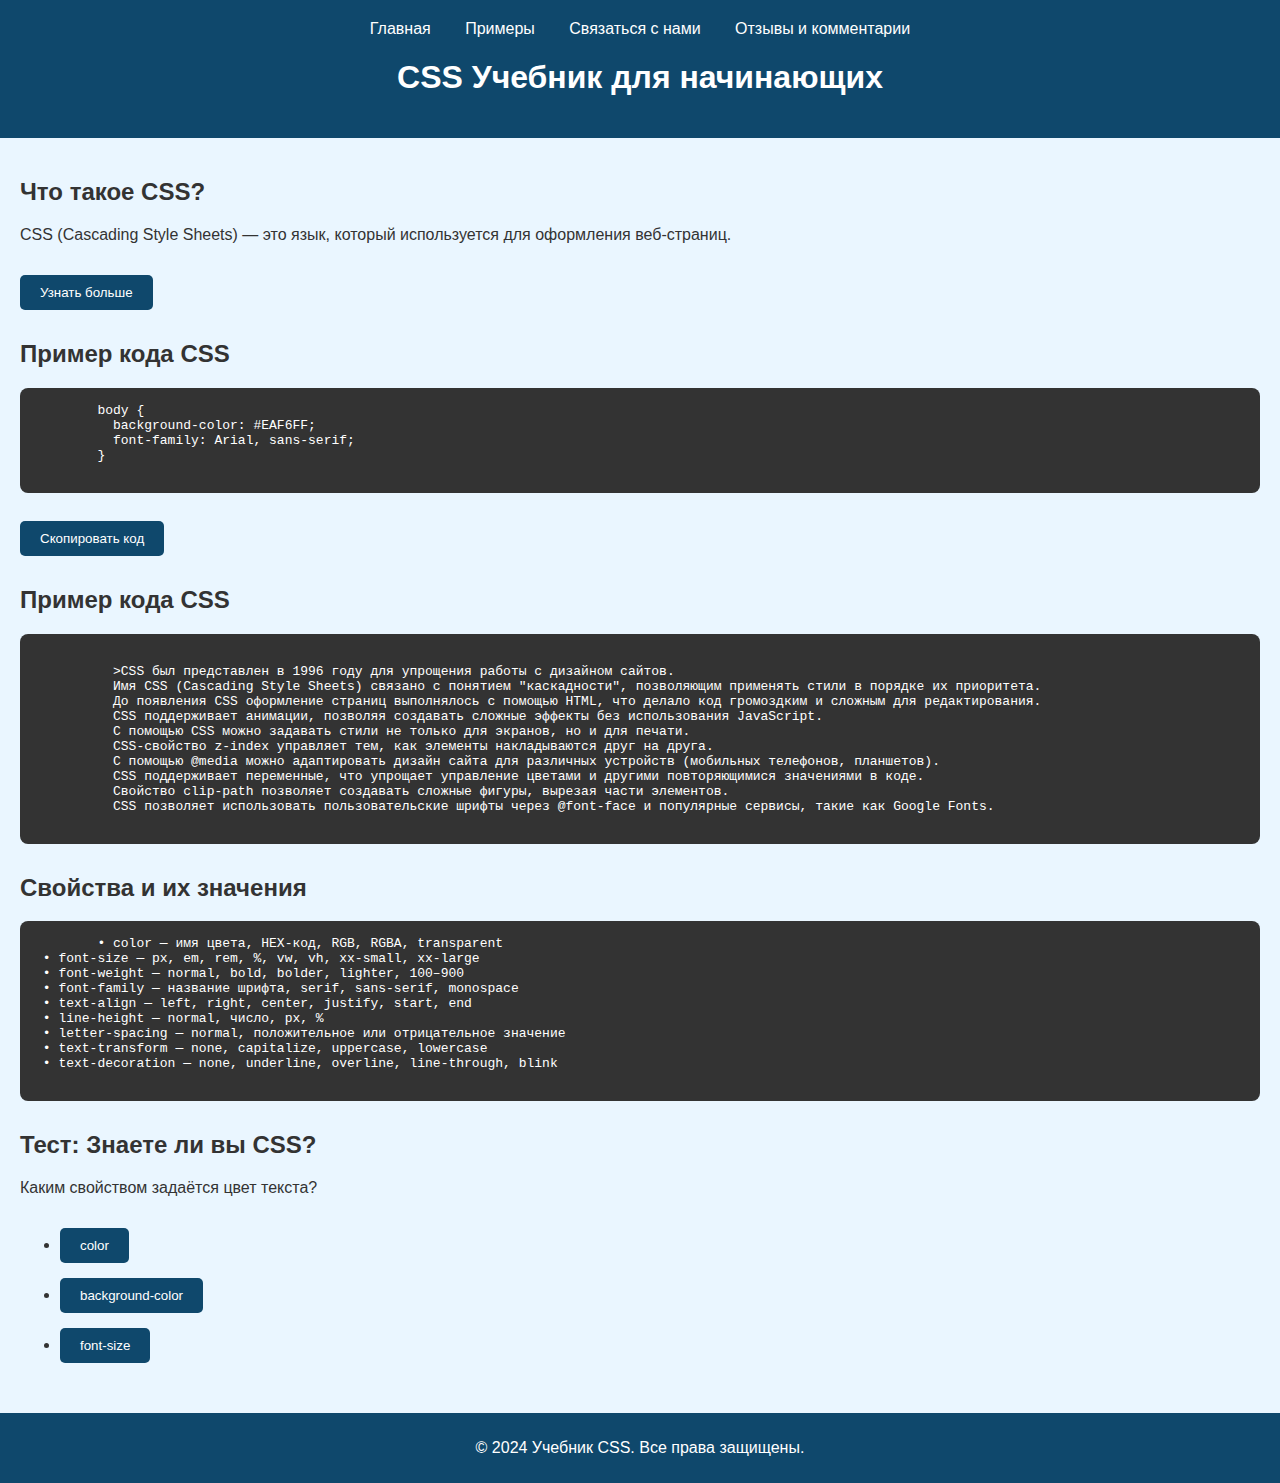
<file: index.html>
<!DOCTYPE html>
<html lang="en">
<head>
  <meta charset="UTF-8">
  <meta name="viewport" content="width=device-width, initial-scale=1.0">
  <title>CSS Учебник</title>
  <link rel="stylesheet" href="style.css">
</head>
<body>
  <header>
    <nav>
      <ul>
        <li><a href="index.html">Главная</a></li>
        <li><a href="about.html">Примеры</a></li>
        <li><a href="contact.html">Связаться с нами</a></li>
        <li><a href="feedback.html">Отзывы и комментарии</a></li>
      </ul>
    </nav>
    <h1>CSS Учебник для начинающих</h1>
  </header>

  <main>
    <section class="intro">
      <h2>Что такое CSS?</h2>
      <p>CSS (Cascading Style Sheets) — это язык, который используется для оформления веб-страниц.</p>
      <button onclick="location.href='about.html'">Узнать больше</button>
    </section>

    <section class="examples">
      <h2>Пример кода CSS</h2>
      <pre id="css-code">
        body {
          background-color: #EAF6FF;
          font-family: Arial, sans-serif;
        }
      </pre>
      <button onclick="copyCode('css-code')" >Скопировать код</button>
    </section>


    <section class="examples">
      <h2>Пример кода CSS</h2>
      <pre id="css-code"> 
          >CSS был представлен в 1996 году для упрощения работы с дизайном сайтов.
          Имя CSS (Cascading Style Sheets) связано с понятием "каскадности", позволяющим применять стили в порядке их приоритета.
          До появления CSS оформление страниц выполнялось с помощью HTML, что делало код громоздким и сложным для редактирования.
          CSS поддерживает анимации, позволяя создавать сложные эффекты без использования JavaScript.
          С помощью CSS можно задавать стили не только для экранов, но и для печати.
          CSS-свойство z-index управляет тем, как элементы накладываются друг на друга.
          С помощью @media можно адаптировать дизайн сайта для различных устройств (мобильных телефонов, планшетов).
          CSS поддерживает переменные, что упрощает управление цветами и другими повторяющимися значениями в коде.
          Свойство clip-path позволяет создавать сложные фигуры, вырезая части элементов.
          CSS позволяет использовать пользовательские шрифты через @font-face и популярные сервисы, такие как Google Fonts.
      </pre>
    </section>


    <section class="examples">
      <h2>Свойства и их значения</h2>
      <pre id="css-code">
        • color — имя цвета, HEX-код, RGB, RGBA, transparent 
 • font-size — px, em, rem, %, vw, vh, xx-small, xx-large
 • font-weight — normal, bold, bolder, lighter, 100–900
 • font-family — название шрифта, serif, sans-serif, monospace
 • text-align — left, right, center, justify, start, end
 • line-height — normal, число, px, %
 • letter-spacing — normal, положительное или отрицательное значение
 • text-transform — none, capitalize, uppercase, lowercase
 • text-decoration — none, underline, overline, line-through, blink
      </pre>
    </section>

    <section class="quiz">
      <h2>Тест: Знаете ли вы CSS?</h2>
      <p>Каким свойством задаётся цвет текста?</p>
      <ul>
        <li><button onclick="alert('Правильно! Это свойство color.')">color</button></li>
        <li><button onclick="alert('Неправильно! Попробуйте снова.')">background-color</button></li>
        <li><button onclick="alert('Неправильно! Попробуйте снова.')">font-size</button></li>
      </ul>
    </section>
  </main>

  <footer>
    <p>&copy; 2024 Учебник CSS. Все права защищены.</p>
  </footer>

  <script src="index.js"></script>
</body>
</html>
</file>
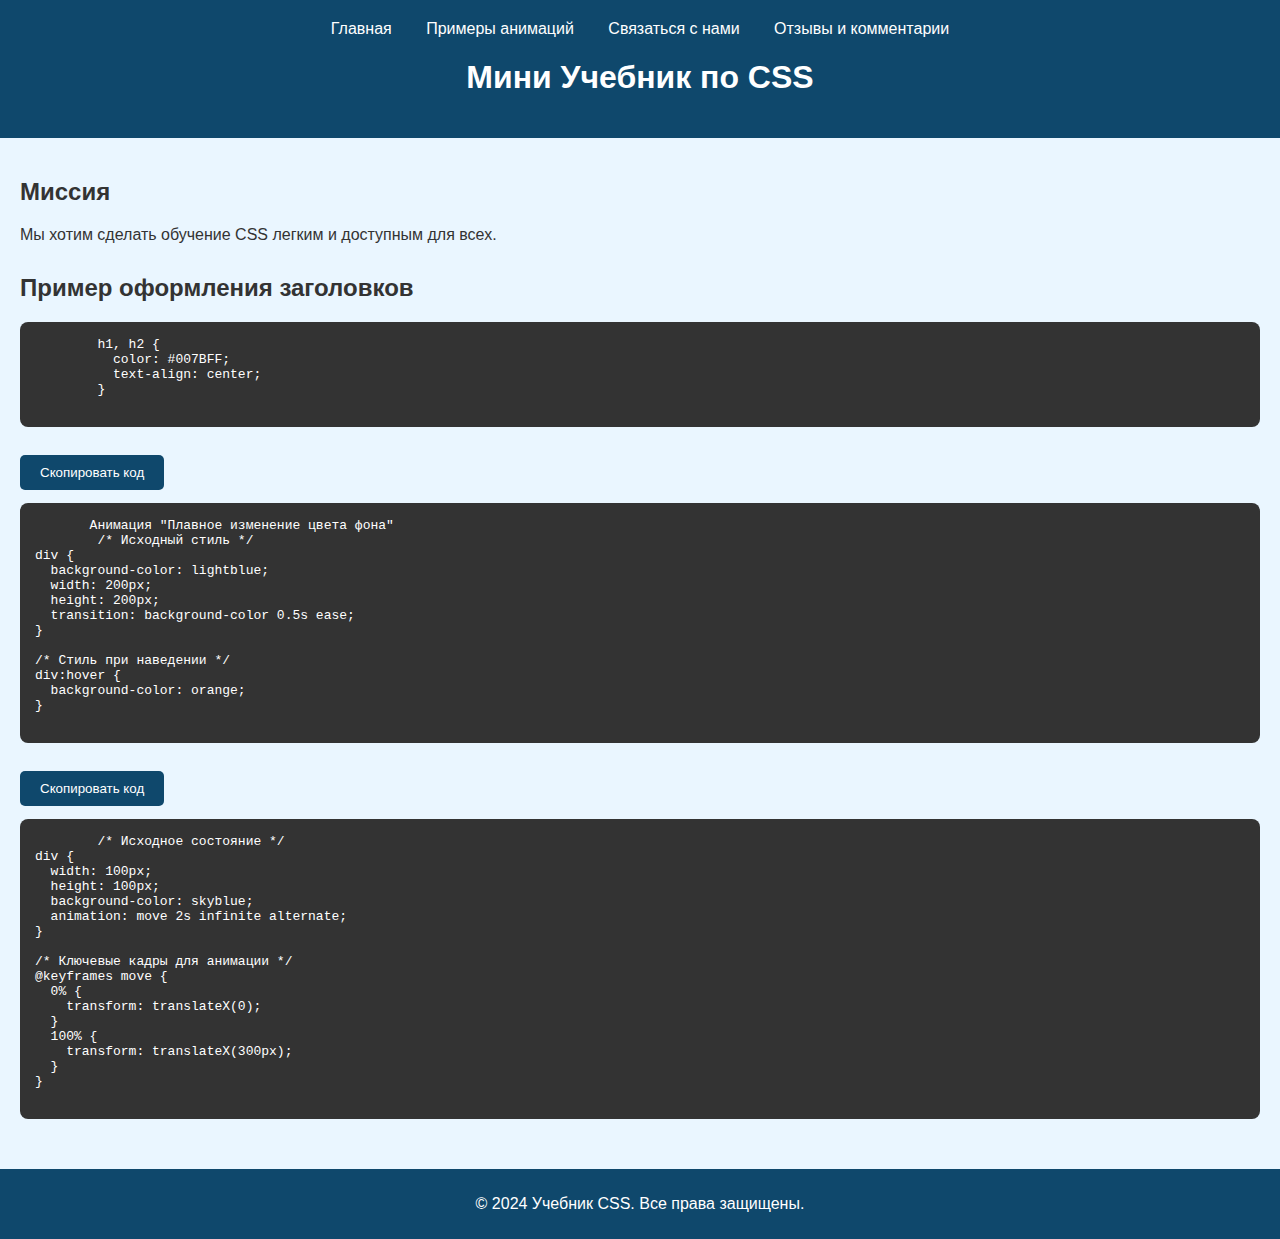
<file: about.html>
<!DOCTYPE html>
<html lang="en">
<head>
  <meta charset="UTF-8">
  <meta name="viewport" content="width=device-width, initial-scale=1.0">
  <title>О нас</title>
  <link rel="stylesheet" href="style.css">
</head>
<body>
  <header>
    <nav>
      <ul>
        <li><a href="index.html">Главная</a></li>
        <li><a href="about.html">Примеры анимаций</a></li>
        <li><a href="contact.html">Связаться с нами</a></li>
        <li><a href="feedback.html">Отзывы и комментарии</a></li>
      </ul>
    </nav>
    <h1>Мини Учебник по CSS</h1>
  </header>

  <main>
    <section>
      <h2>Миссия</h2>
      <p>Мы хотим сделать обучение CSS легким и доступным для всех.</p>
    </section>

    <section>
      <h2>Пример оформления заголовков</h2>
      <pre id="about-css-code">
        h1, h2 {
          color: #007BFF;
          text-align: center;
        }
      </pre>
      <button onclick="copyCode('about-css-code')">Скопировать код</button>
      <pre id="about-css-code">
       Анимация "Плавное изменение цвета фона" 
        /* Исходный стиль */
div {
  background-color: lightblue;
  width: 200px;
  height: 200px;
  transition: background-color 0.5s ease;
}

/* Стиль при наведении */
div:hover {
  background-color: orange;
}
 </pre>
<button onclick="copyCode('about-css-code')" >Скопировать код</button>
     
      <pre id="about-css-code">
        /* Исходное состояние */
div {
  width: 100px;
  height: 100px;
  background-color: skyblue;
  animation: move 2s infinite alternate;
}

/* Ключевые кадры для анимации */
@keyframes move {
  0% {
    transform: translateX(0);
  }
  100% {
    transform: translateX(300px);
  }
} 
      </pre>
    </section>
  </main>

  <footer>
    <p>&copy; 2024 Учебник CSS. Все права защищены.</p>
  </footer>

  <script src="index.js"></script>
</body>
</html>
</file>
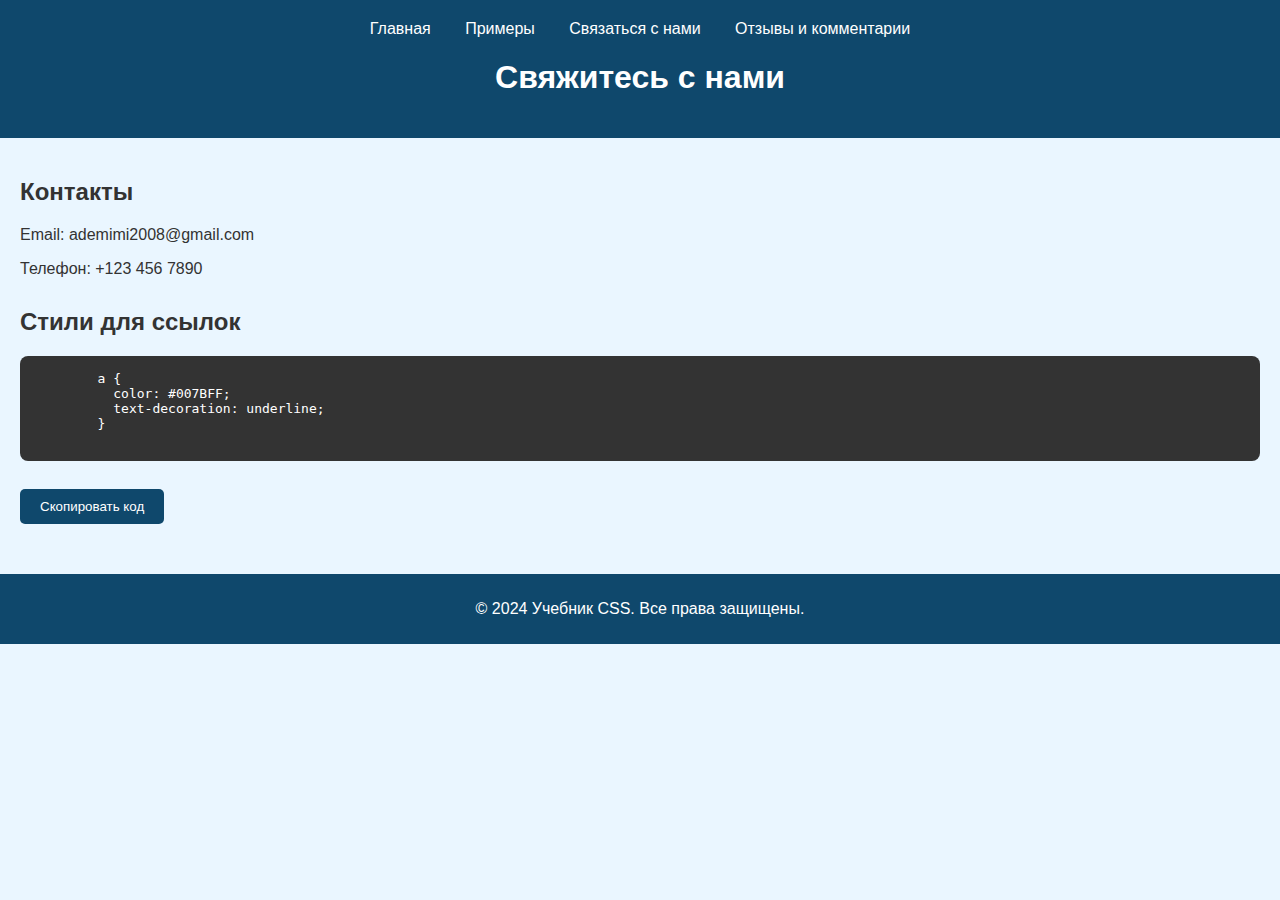
<file: contact.html>
<!DOCTYPE html>
<html lang="en">
<head>
  <meta charset="UTF-8">
  <meta name="viewport" content="width=device-width, initial-scale=1.0">
  <title>Связаться с нами</title>
  <link rel="stylesheet" href="style.css">
</head>
<body>
  <header>
    <nav>
      <ul>
        <li><a href="index.html">Главная</a></li>
        <li><a href="about.html">Примеры</a></li>
        <li><a href="contact.html">Связаться с нами</a></li>
        <li><a href="feedback.html">Отзывы и комментарии</a></li>
      </ul>
    </nav>
    <h1>Свяжитесь с нами</h1>
  </header>

  <main>
    <section>
      <h2>Контакты</h2>
      <p>Email: ademimi2008@gmail.com</p>
      <p>Телефон: +123 456 7890</p>
    </section>

    <section>
      <h2>Стили для ссылок</h2>
      <pre id="contact-css-code">
        a {
          color: #007BFF;
          text-decoration: underline;
        }
      </pre>
      <button onclick="copyCode('contact-css-code')">Скопировать код</button>
    </section>
  </main>

  <footer>
    <p>&copy; 2024 Учебник CSS. Все права защищены.</p>
  </footer>

  <script src="index.js"></script>
</body>
</html>
</file>
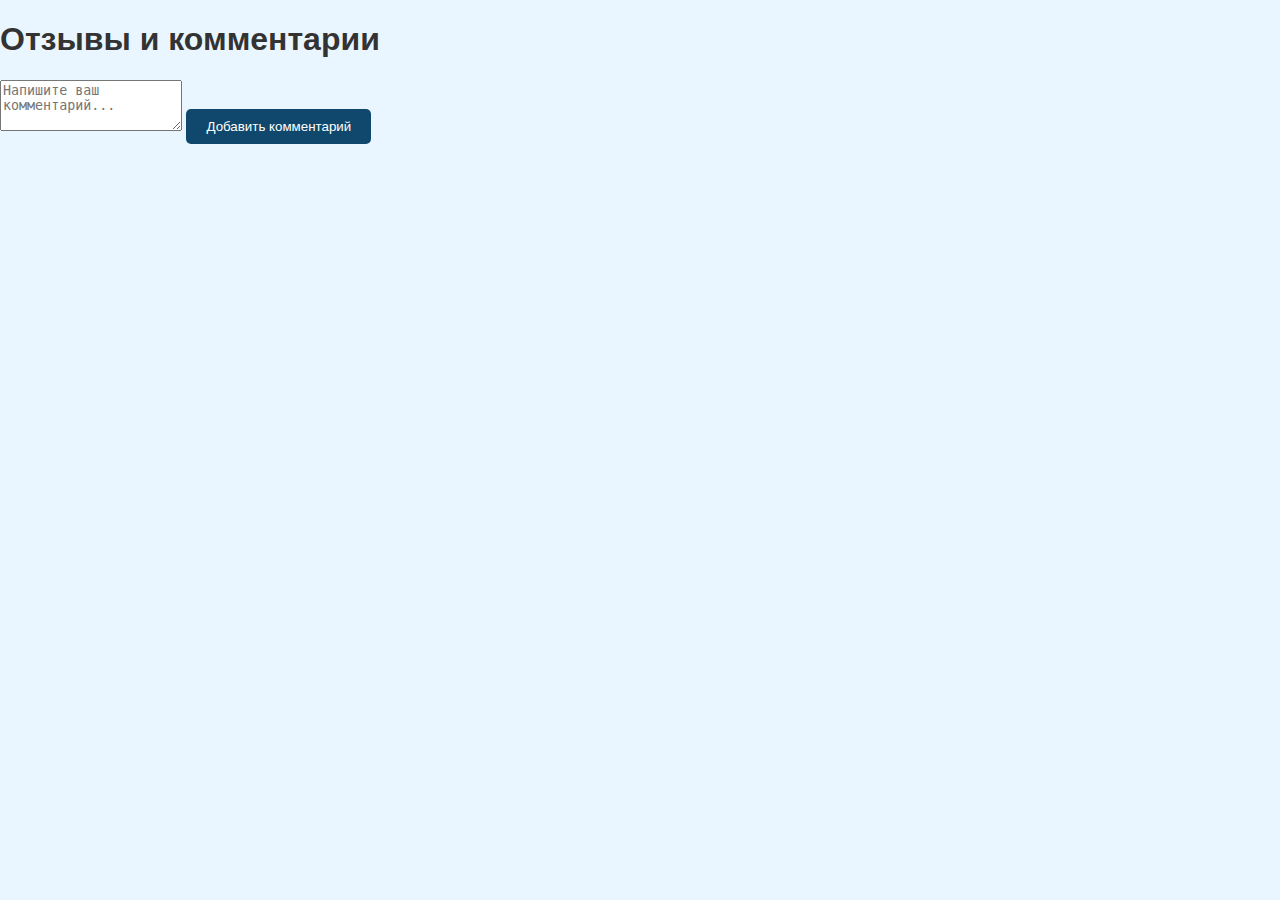
<file: feedback.html>
<!DOCTYPE html>
<html lang="ru">
<head>
  <meta charset="UTF-8">
  <meta name="viewport" content="width=device-width, initial-scale=1.0">
  <title>Отзывы и комментарии</title>
  <link rel="stylesheet" href="style.css"> <!-- Подключение CSS -->
</head>
<body>
  <h1>Отзывы и комментарии</h1>
  <div class="comment-section">
    <!-- Поле ввода для нового комментария -->
    <textarea id="commentInput" rows="3" placeholder="Напишите ваш комментарий..."></textarea>
    <button id="addCommentBtn">Добавить комментарий</button>
    
    <!-- Список комментариев -->
    <div class="comment-list" id="commentList">
      <!-- Здесь будут отображаться комментарии -->
    </div>
  </div>

  <script src="index.js"></script> <!-- Подключение JavaScript -->
</body>
</html>
</file>
<file: style.css>
/* Общие стили */
body {
    font-family: 'Poppins', sans-serif;
    margin: 0;
    padding: 0;
    background-color: #EAF6FF;
    color: #333;
  }
  
  header {
    background-color: #0f486c;
    color: white;
    text-align: center;
    padding: 20px 0;
  }
  
.h1{
    font-size: 40px;
    font-family: 'Poppins', sans-serif;
}

.h1 {
    font-size: 40px;
    font-family: 'Poppins', sans-serif;
}

.p {
    font-size: 35px;
    font-family: 'Poppins', sans-serif;ы
}
  nav ul {
    list-style: none;
    margin: 0;
    padding: 0;
  }
  
  nav ul li {
    display: inline;
    margin: 0 15px;
  }
  
  nav ul li a {
    color: white;
    text-decoration: none;
  }
  
  main {
    padding: 20px;
  }
  
  section {
    margin-bottom: 30px;
  }
  
  pre {
    background-color: #333;
    color: white;
    padding: 15px;
    border-radius: 8px;
    overflow-x: auto;
  }
  
  button {
    background-color:#0f486c;
    color: white;
    border: none;
    padding: 10px 20px;
    border-radius: 5px;
    cursor: pointer;
    margin: 15px 0 0 0;
  }
  .copy2{
    background-color:#0f486c;
    color: white;
    border: none;
    padding: 10px 20px;
    border-radius: 5px;
    cursor: pointer;
  }
  
  button:hover {
    background-color: #0056b3;
  }
  
  footer {
    background-color:#0f486c;
    color: white;
    text-align: center;
    padding: 10px 0;
  }
</file>
